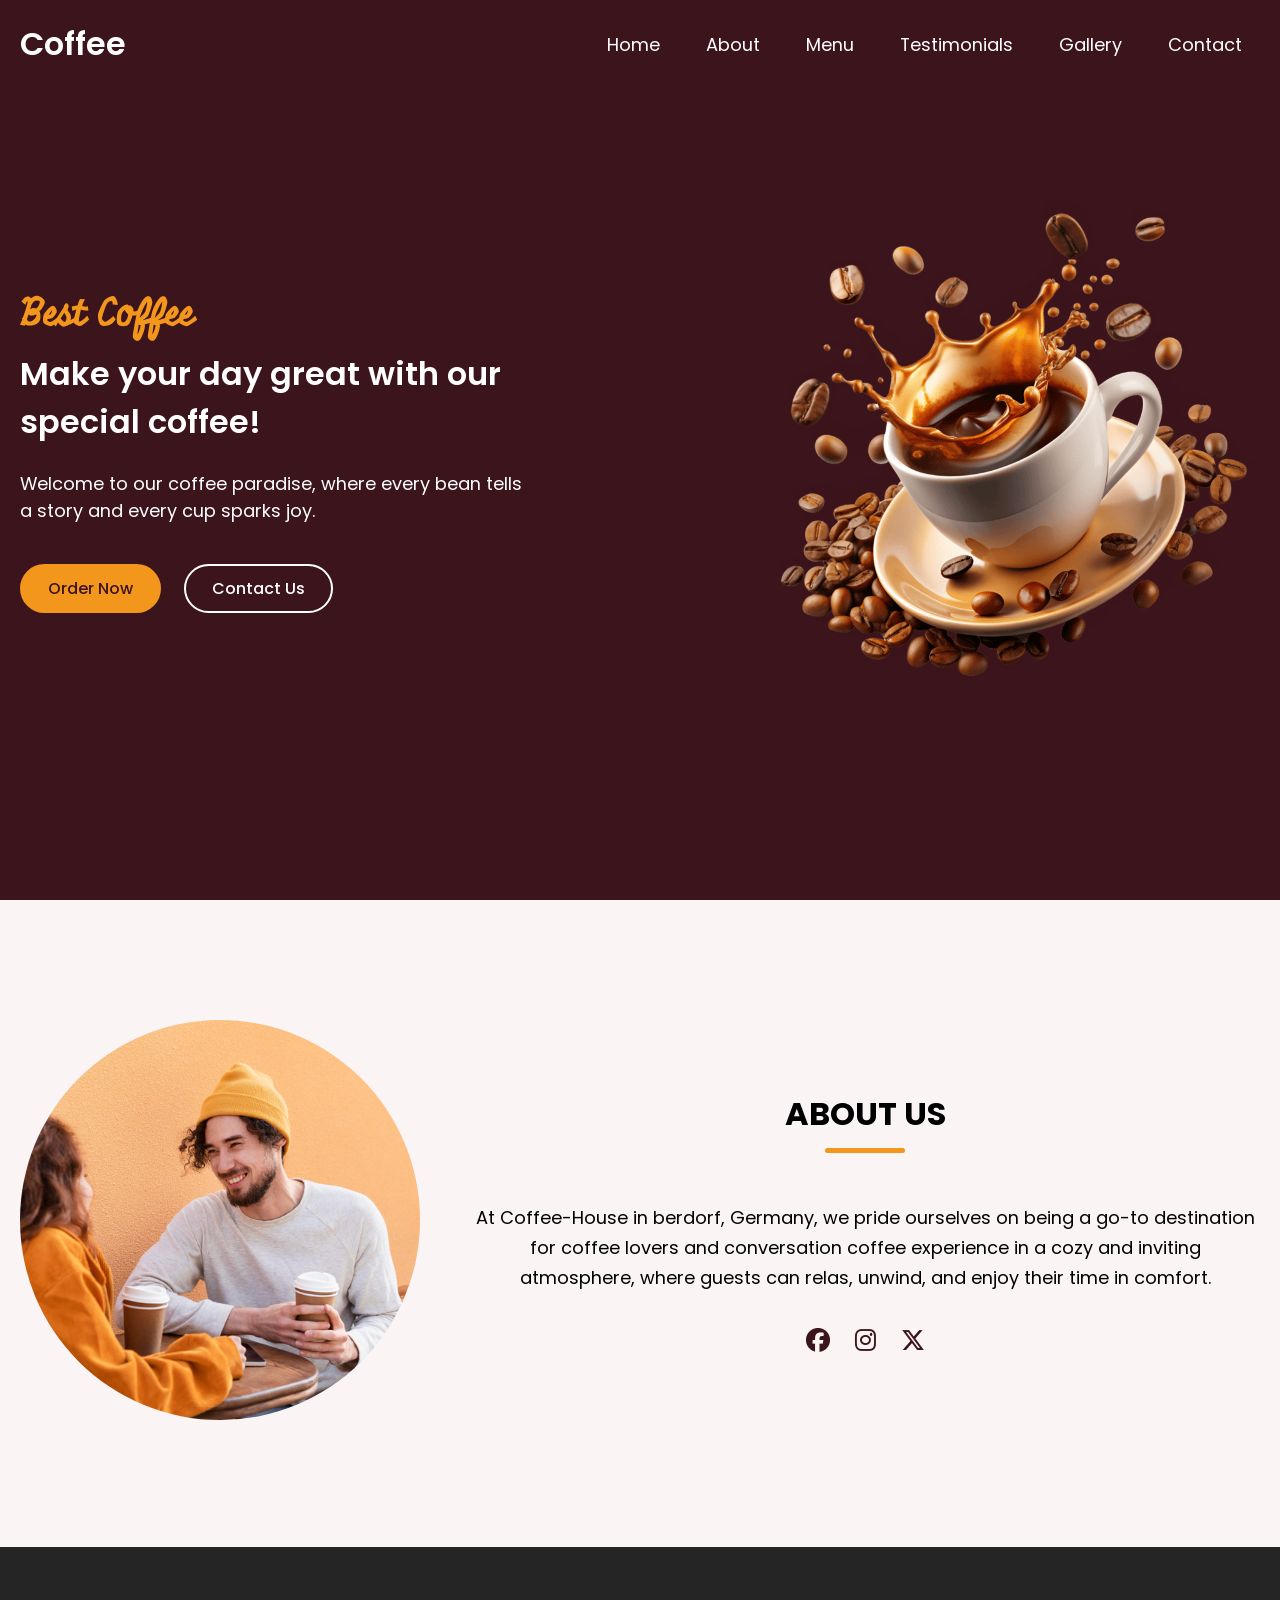
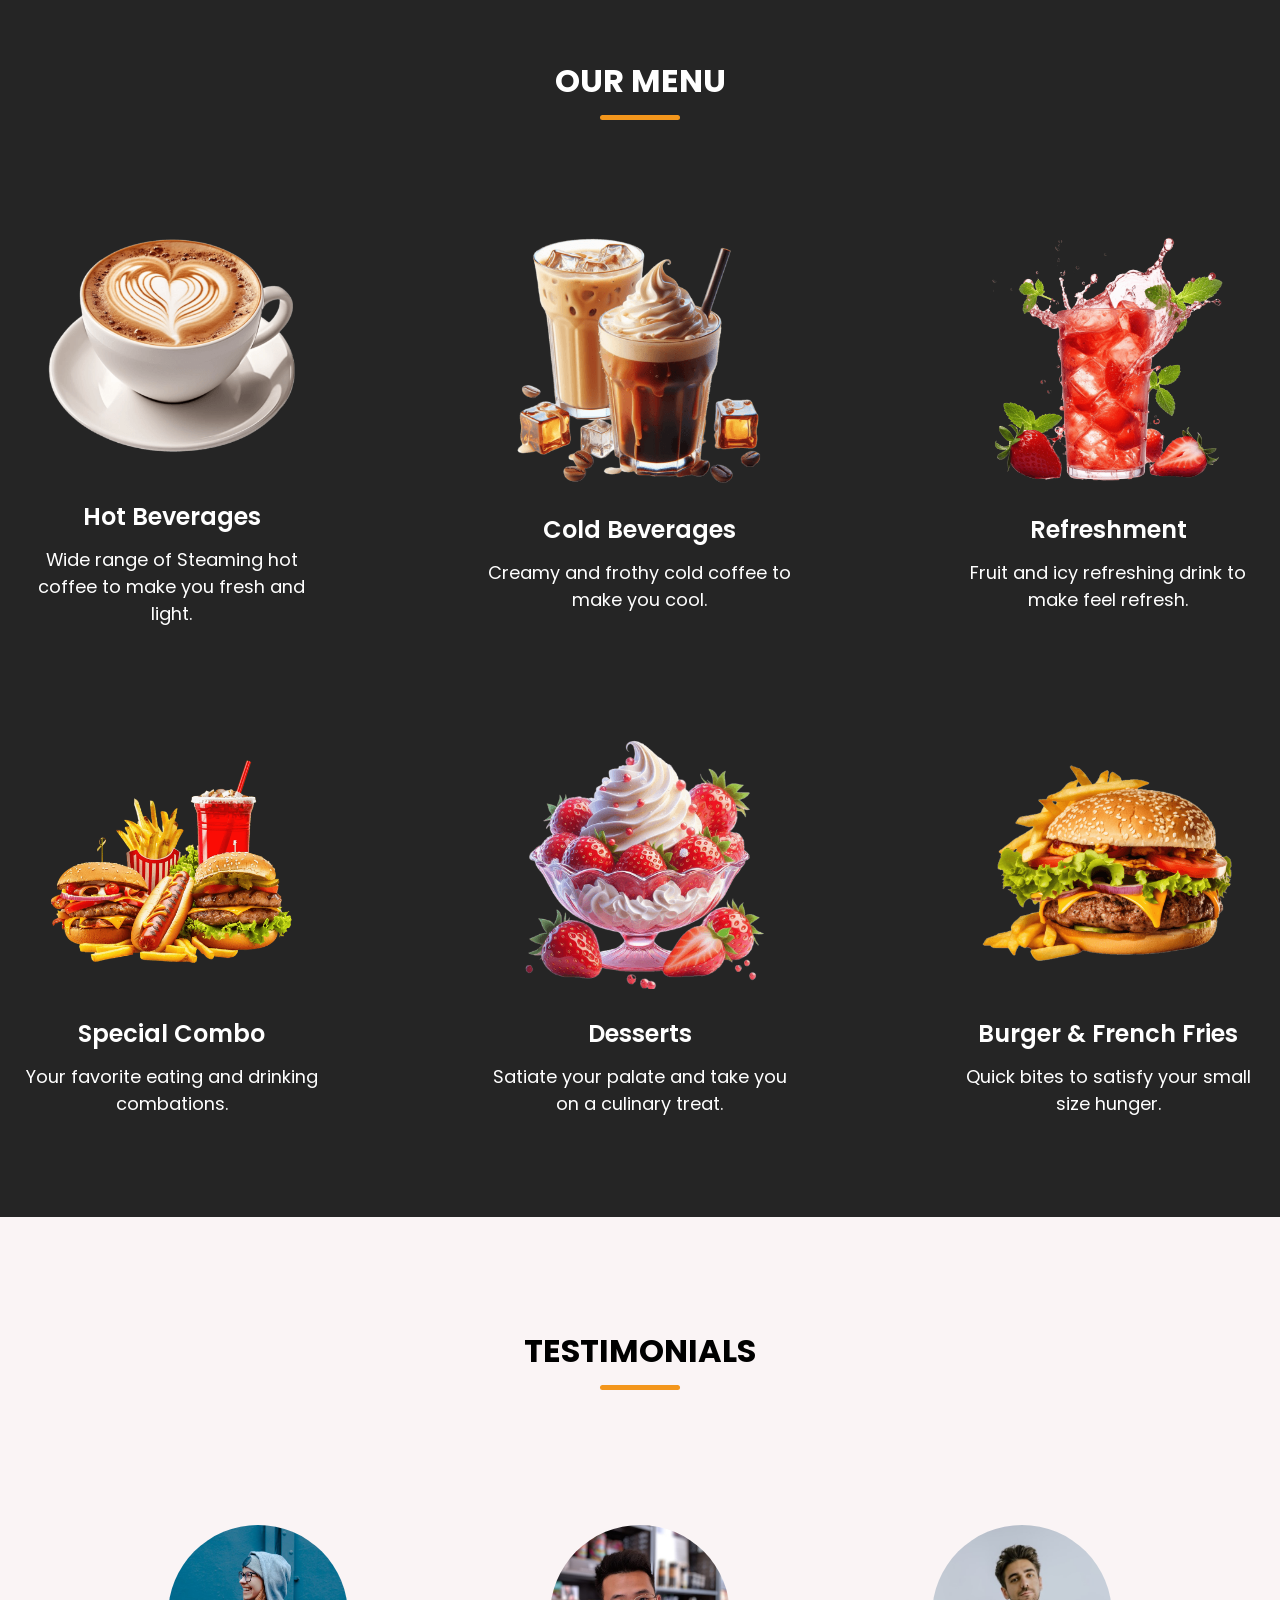
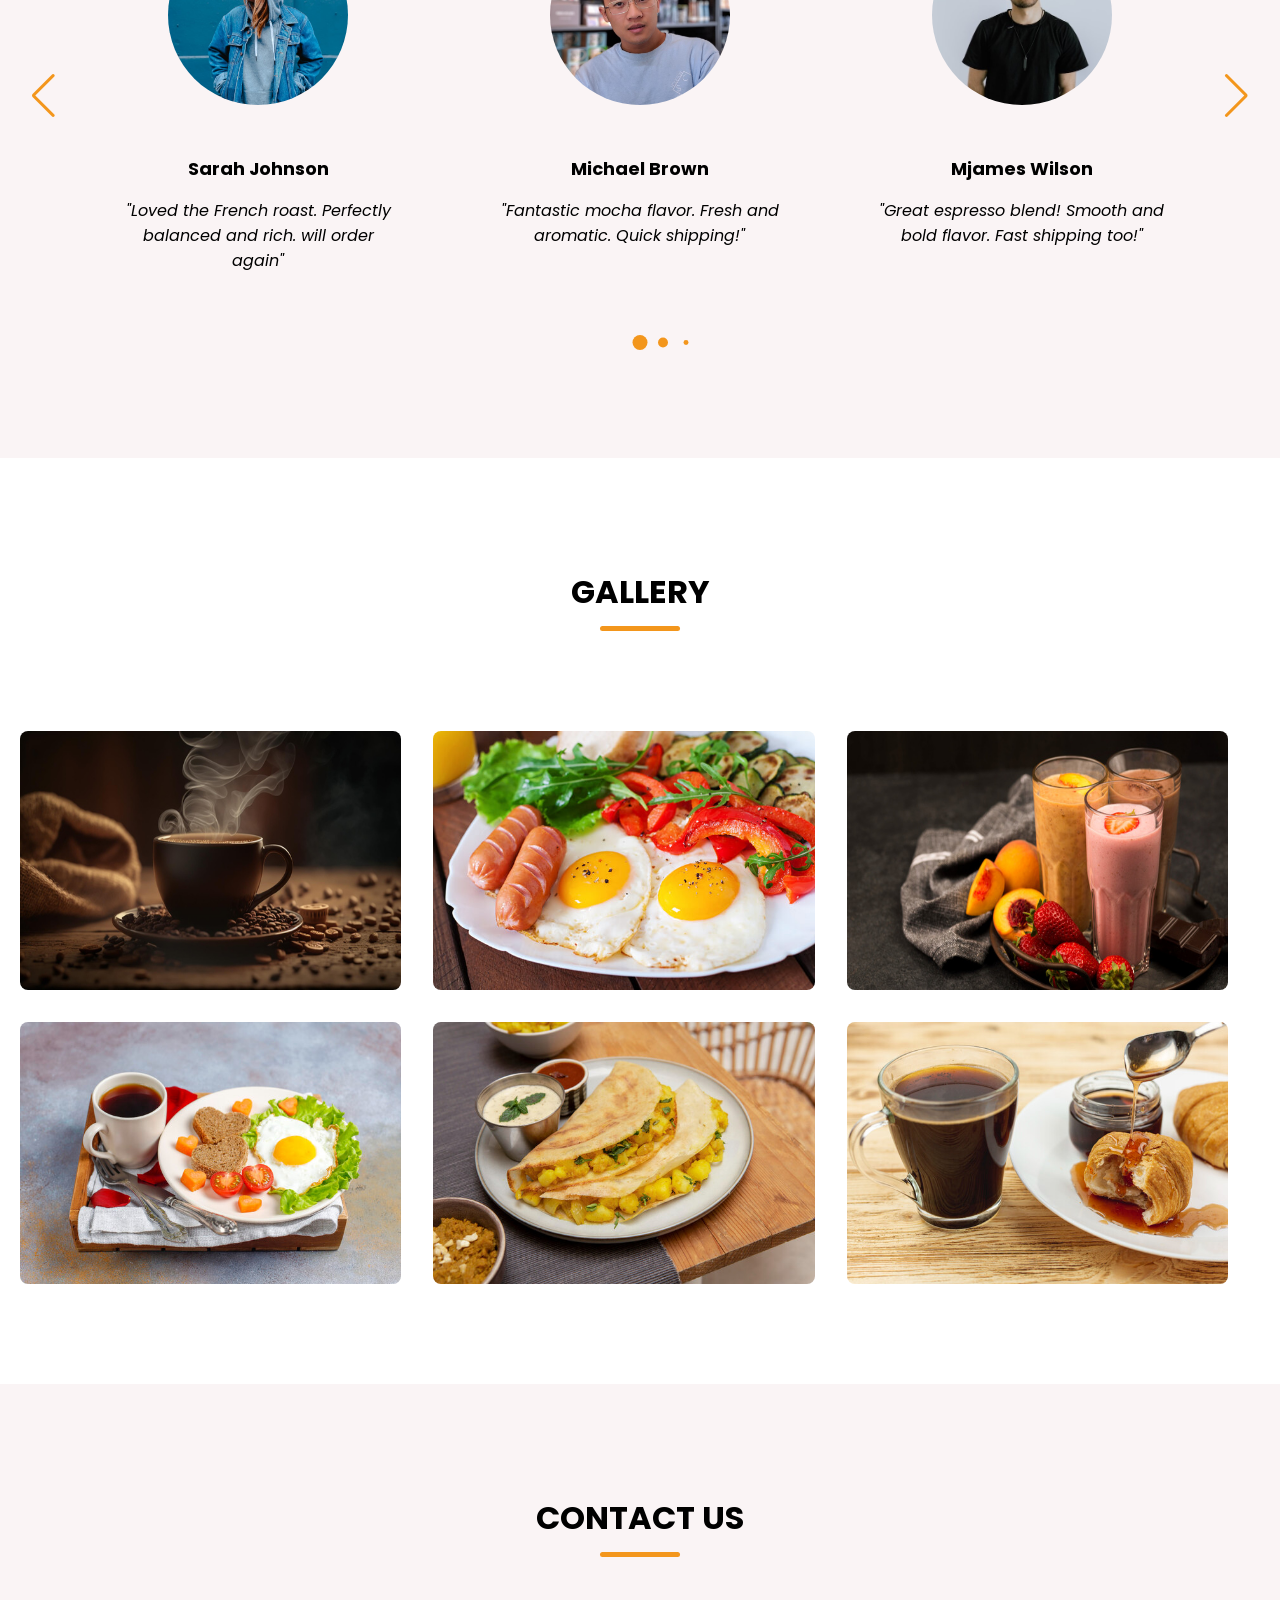
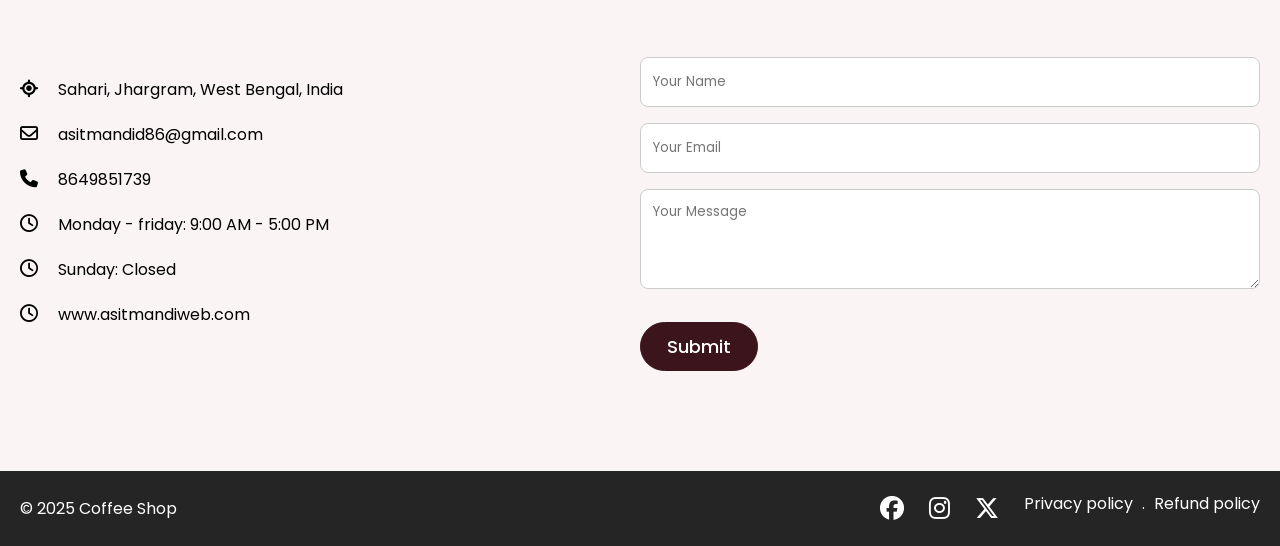
<file: index.html>
<!DOCTYPE html>
<html lang="en">
<head>
    <meta charset="UTF-8">
    <meta name="viewport" content="width=device-width, initial-scale=1.0">
    <title>Coffee</title>
    <!-- linking swiper css -->
     <link rel="stylesheet" href="https://cdn.jsdelivr.net/npm/swiper@11/swiper-bundle.min.css">
     <!-- Ling font Awesome for icons -->
    <link rel="stylesheet" href="https://cdnjs.cloudflare.com/ajax/libs/font-awesome/6.6.0/css/all.min.css">
    <link rel="stylesheet" href="style.css">
</head>
<body>
    <!-- Header / Navbar -->
    <header>
        <nav class="navbar section-content">
            <a href="#" class="nav-logo">
                <h2 class="logo-text">Coffee</h2>
            </a>
            <ul class="nav-menu">
                <button id="menu-close-button" class="fas fa-times"></button>
                <li class="nav-item">
                    <a href="#" class="nav-link">Home</a>
                </li>
                <li class="nav-item">
                    <a href="#about" class="nav-link">About</a>
                </li>
                <li class="nav-item">
                    <a href="#menu" class="nav-link">Menu</a>
                </li>
                <li class="nav-item">
                    <a href="#testimonials" class="nav-link">Testimonials</a>
                </li>
                <li class="nav-item">
                    <a href="#gallery" class="nav-link">Gallery</a>
                </li>
                <li class="nav-item">
                    <a href="#contact" class="nav-link">Contact</a>
                </li>
            </ul>
                <button id="menu-open-button" class="fas fa-bars"></button>
        </nav>
    </header>

    <main>
        <!-- Hero section -->
        <section class="hero-section">
            <div class="section-content">
                <div class="hero-details">
                    <h2 class="title">Best Coffee</h2>
                    <h3 class="subtitle">Make your day great with our special coffee!</h3>
                    <p class="description">Welcome to our coffee paradise, where every bean tells a story and every cup sparks joy.</p>
                    <div class="buttons">
                        <a href="#" class="button order-now">Order Now</a>
                        <a href="#" class="button contact-us">Contact Us</a>
                    </div>
                </div>
                <div class="hero-image-wrapper">
                    <img src="images/coffee-hero-section.png" alt="Hero" class="hero-image">
                </div>
            </div>
        </section>

        <!-- About section -->
         <section class="about-section" id="about">
            <div class="section-content">
                <div class="about-image-wrapper">
                    <img src="images/about-image.jpg" alt="About" class="about-image">
                </div>
                <div class="about-details">
                    <h2 class="section-title">About Us</h2>
                    <p class="text">
                        At Coffee-House in berdorf, Germany, we pride ourselves on being a go-to destination for coffee lovers and conversation coffee experience in a cozy and inviting atmosphere, where guests can relas, unwind, and enjoy their time in comfort.
                    </p>
                    <div class="social-link-list">
                        <a href="#" class="social-link"><i class="fa-brands fa-facebook"></i></a>
                        
                        <a href="#" class="social-link"><i class="fa-brands fa-instagram"></i></a>
                        
                        <a href="#" class="social-link"><i class="fa-brands fa-x-twitter"></i></a>
                    </div>
                </div>
            </div>
         </section>

         <!-- Menu Section -->
          <section class="menu-section" id="menu">
            <h2 class="section-title">Our Menu</h2>
            <div class="section-content">
                <ul class="menu-list">
                    <li class="menu-item">
                        <img src="images/hot-beverages.png" alt="Hot Beverages" class="menu-image">
                        <h3 class="name">Hot Beverages</h3>
                        <p class="text">
                            Wide range of Steaming hot coffee to make you fresh and light.
                        </p>
                    </li>
                    
                    <li class="menu-item">
                        <img src="images/cold-beverages.png" alt="Cold Beverages" class="menu-image">
                        <h3 class="name">Cold Beverages</h3>
                        <p class="text">
                            Creamy and frothy cold coffee to make you cool.
                        </p>
                    </li>
                    
                    <li class="menu-item">
                        <img src="images/refreshment.png" alt="Hot Beverages" class="menu-image">
                        <h3 class="name">Refreshment</h3>
                        <p class="text">
                            Fruit and icy refreshing drink to make feel refresh.
                        </p>
                    </li>
                    
                    <li class="menu-item">
                        <img src="images/special-combo.png" alt="Hot Beverages" class="menu-image">
                        <h3 class="name">Special Combo</h3>
                        <p class="text">
                            Your favorite eating and drinking combations.
                        </p>
                    </li>
                    
                    <li class="menu-item">
                        <img src="images/desserts.png" alt="Desserts" class="menu-image">
                        <h3 class="name">Desserts</h3>
                        <p class="text">
                            Satiate your palate and take you on a culinary treat.
                        </p>
                    </li>
                    
                    <li class="menu-item">
                        <img src="images/burger-frenchfries.png" alt="Burger & French Fries" class="menu-image">
                        <h3 class="name">Burger & French Fries</h3>
                        <p class="text">
                            Quick bites to satisfy your small size hunger.
                        </p>
                    </li>
                </ul>
            </div>
          </section>
<!--   testimonials-section -->
          <section class="testimonials-section" id="testimonials">
            <h2 class="section-title">Testimonials</h2>
            <div class="section-content">
                <div class="slider-container swiper">
                    <div class="slider-wrapper">
                        <ul class="testimonials-list swiper-wrapper">
                            <li class="testimonial swiper-slide">
                                <img src="images/user-1.jpg" alt="User" class="user-image">
                                <h3 class="name">Sarah Johnson</h3>
                                <i class="feedback">"Loved the French roast. Perfectly balanced and rich. will order again"</i>
                            </li>
                            <li class="testimonial swiper-slide">
                            <img src="images/user-2.jpg" alt="User" class="user-image">
                                <h3 class="name">Michael Brown</h3>
                                <i class="feedback">"Fantastic mocha flavor. Fresh and aromatic. Quick shipping!"</i>
                            </li>
                            <li class="testimonial swiper-slide">
                            <img src="images/user-3.jpg" alt="User" class="user-image">
                                <h3 class="name">Mjames Wilson</h3>
                                <i class="feedback">"Great espresso blend! Smooth and bold flavor. Fast shipping too!"</i>
                            </li>
                            <li class="testimonial swiper-slide">
                            <img src="images/user-4.jpg" alt="User" class="user-image">
                                <h3 class="name">Emily Harris</h3>
                                <i class="feedback">"Excellent quality! Fresh beans and quick delivery. Highly recommend."</i>
                            </li>
                            <li class="testimonial swiper-slide">
                            <img src="images/user-5.jpg" alt="User" class="user-image">
                                <h3 class="name">Anthony Thompson</h3>
                                <i class="feedback">"Best decaf I've tried! Smooth and flavorful. Arrived promptly."</i>
                            </li>
                        </ul>
                         <div class="swiper-slide-button swiper-pagination"></div>
                        <div class="swiper-slide-button swiper-button-prev"></div>
                        <div class="swiper-slide-button swiper-button-next"></div>
                    </div>
                </div>
            </div>
          </section>
<!--   Gallery-section -->
          <section class="gallery-section" id="gallery">
            <h2 class="section-title">Gallery</h2>
            <div class="section-content">
                <ul class="gallery-list">
                    <li class="gallery-item">
                        <img src="images/gallery-1.jpg" alt="Gallery" class="gallery-image">
                    </li>

                    <li class="gallery-item">
                        <img src="images/gallery-2.jpg" alt="Gallery" class="gallery-image">
                    </li>

                    <li class="gallery-item">
                        <img src="images/gallery-3.jpg" alt="Gallery" class="gallery-image">
                    </li>

                    <li class="gallery-item">
                        <img src="images/gallery-4.jpg" alt="Gallery" class="gallery-image">
                    </li>

                    <li class="gallery-item">
                        <img src="images/gallery-5.jpg" alt="Gallery" class="gallery-image">
                    </li>

                    <li class="gallery-item">
                        <img src="images/gallery-6.jpg" alt="Gallery" class="gallery-image">
                    </li>
                </ul>
            </div>
          </section>

          <!-- contact section -->
          <section class="contact-section" id="contact">
            <h2 class="section-title">Contact Us</h2>
            <div class="section-content">
                <ul class="contact-info-list">
                <li class="contact-info">
                    <i class="fa-solid fa-location-crosshairs"></i>
                    <p>Sahari, Jhargram, West Bengal, India</p>
                </li>
                <li class="contact-info">
                    <i class="fa-regular fa-envelope"></i>
                    <p>asitmandid86@gmail.com</p>
                </li>
                <li class="contact-info">
                    <i class="fa-solid fa-phone"></i>
                    <p>8649851739</p>
                </li>
                <li class="contact-info">
                    <i class="fa-regular fa-clock"></i>
                    <p>Monday - friday: 9:00 AM - 5:00 PM</p>
                </li>
                <li class="contact-info">
                    <i class="fa-regular fa-clock"></i>
                    <p>Sunday: Closed</p>
                </li>
                <li class="contact-info">
                    <i class="fa-regular fa-clock"></i>
                    <p>www.asitmandiweb.com</p>
                </li>
                </ul>
                <form action="#" class="contact-form">
                    <input type="text" placeholder="Your Name" class="form-input" required>
                    <input type="email" placeholder="Your Email" class="form-input" required>
                    <textarea placeholder="Your Message" class="form-input" required></textarea>
                    <button class="submit-button">Submit</button>
                </form>
            </div>
          </section>
          <!-- footer section -->
           <footer class="footer-section">
                <div class="section-content">
                    <p class="copyright-text">&copy; 2025 Coffee Shop</p>
                    <div class="social-link-list">
                        <a href="#" class="social-link"><i class="fa-brands fa-facebook"></i></a>
                        
                        <a href="#" class="social-link"><i class="fa-brands fa-instagram"></i></a>
                        
                        <a href="#" class="social-link"><i class="fa-brands fa-x-twitter"></i></a>
                        <p class="policy-text">
                            <a href="#" class="policy-link">Privacy policy</a>
                            <span class="separator">.</span>
                            
                            <a href="#" class="policy-link">Refund policy</a>
                        </p>
                    </div>
                </div>
           </footer>
    </main>
    <!-- linking swiper script -->
    <script src="https://cdn.jsdelivr.net/npm/swiper@11/swiper-bundle.min.js"></script>
    <!-- Linking custom script -->
    <script src="scritp.js"></script>
</body>
</html>
</file>
<file: style.css>
/*Importing google font*/
@import url('https://fonts.googleapis.com/css2?family=Miniver&family=Poppins:ital,wght@0,400;0,500;0,600;0,700;1,400&display=swap');
* {
    margin: 0;
    padding: 0;
    box-sizing: border-box;
    font-family: "Poppins", sans-serif;
}
:root {
    /*Color*/
    --white-color: #fff;
    --dark-color: #252525;
    --primary-color: #3b141c;
    --secondary-color: #f3961c;
    --light-pink-color: #faf4f5;
    --medium-gray-color: #ccc;

    /* Font size*/
    --font-size-s: 0.9rem;
    --font-size-n: 1rem;
    --font-size-m: 1.12rem;
    --font-size-1: 1.5rem;
    --font-size-x1:2rem;
    --font-size-xxl: 2.3rem;

    /* Font weight*/
    --font-weight-normal:400;
    --font-weight-medium:500;
    --font-weight-semibold:600;
    --font-weight-bold:700;
    
    /*Border radius*/
    --border-radius-s:8px;
    --border-radius-m:30px;
    --border-radius-circle:50%;

    /* Site max width */
    --site-max-width: 1300px;
}
html{
    scroll-behavior: smooth;
}
/* Styling for whole site */
ul{
    list-style: none;
}
a {
    text-decoration: none;
}
button{
    cursor: pointer;
    border: none;
    background: none;
}
img{
    width: 100%;
}
.section-content{
    margin: 0 auto;
    padding: 0 20px;
    max-width: var(--site-max-width);
}
.section-title{
    text-align: center;
    padding: 60px 0 100px;
    text-transform: uppercase;
    font-size: var(--font-size-x1);
}
.section-title::after{
    content: "";
    width: 80px;
    height: 5px;
    display: block;
    margin: 10px auto 0;
    border-radius: var(--border-radius-s);
    background: var(--secondary-color);
}

/* Navbar styling*/
header{
    position: fixed;
    width: 100%;
    z-index: 5;
    background: var(--primary-color);
}
header .navbar {
    display: flex;
    padding: 20px;
    align-items: center;
    justify-content: space-between;
}
.navbar .nav-logo .logo-text{
    color: var(--white-color);
    font-size: var(--font-size-x1);
    font-weight: var(--font-weight-semibold);
}
.navbar .nav-menu {
    display: flex;
    gap: 10px;
}
.navbar .nav-menu .nav-link{
    padding: 10px 18px;
    color: var(--white-color);
    font-size: var(--font-size-m);
    border-radius: var(--border-radius-m);
    transition: 0.3s ease;
}

.navbar .nav-menu .nav-link:hover{
    color: var(--primary-color);
    background: var(--secondary-color);
}

 .navbar :where(#menu-close-button, #menu-open-button) {
    display: none;
 }
 /* Hero section styling */
.hero-section{
    min-height: 100vh;
    background: var(--primary-color);
}
.hero-section .section-content{
    display: flex;
    align-items: center;
    min-height: 100vh;
    color: var(--white-color);
    justify-content: space-between;
}
.hero-section .hero-details .title{
    font-size: var(--font-size-xxl);
    color: var(--secondary-color);
    font-family: "Miniver", sans-serif;
}
.hero-section .hero-details .subtitle{
    margin-top: 8px;
    max-width: 70%;
    font-size: var(--font-size-x1);
    font-weight: var(--font-weight-semibold);
}
.hero-section .hero-details .description{
    max-width: 70%;
    margin: 24px 0 40px;
    font-size: var(--font-size-m);
}
.hero-section .hero-details .buttons{
    display: flex;
    gap: 23px;
}
.hero-section .hero-details .button{
    padding:10px 26px;
    border: 2px solid transparent;
    color: var(--primary-color);
    border-radius: var(--border-radius-m);
    background: var(--secondary-color);
    font-weight: var(--font-weight-medium);
    transition: 0.3s ease;
}
.hero-section .hero-details .button:hover,
.hero-section .hero-details .contact-us{
    color: var(--white-color);
    border-color: var(--white-color);
    background: transparent;
}
.hero-section .hero-details .contact-us:hover{
    color: var(--primary-color);
    border-color: var(--secondary-color);
    background: var(--secondary-color);
}
.hero-section .hero-image-wrapper{
    max-width: 500px;
}
.about-section{
    padding: 120px 0;
    background: var(--light-pink-color);
}
.about-section .section-content{
    display: flex;
    gap: 50px;
    align-items: center;
    justify-content: space-between;
}
.about-section .section-content .about-image{
    width: 400px;
    height: 400px;
    object-fit: cover;
    border-radius: var(--border-radius-circle);
}
.about-section .about-details .section-title{
    padding: 0;
}
.about-section .about-details{
    max-width: 505;
}
.about-section .about-details .text{
    line-height: 30px;
    margin: 50px 0 30px;
    text-align: center;
    font-size: var(--font-size-m);
}
.about-section .social-link-list{
    display: flex;
    gap: 25px;
    justify-content: center;
}
.about-section .social-link-list .social-link{
    color: var(--primary-color);
    font-size: var(--font-size-1);
    transition: 0.2s ease;
}
.about-section .social-link-list .social-link:hover{
    color: var(--secondary-color);
}
/* Menu section styling */
.menu-section{
    color: var(--white-color);
    background: var(--dark-color);
    padding: 50px 0 100px;
}
.menu-section .menu-list{
    display: flex;
    flex-wrap: wrap;
    gap: 110px;
    align-items: center;
    justify-content: space-between;
}
.menu-section .menu-list .menu-item{
    display: flex;
    text-align: center;
    align-items: center;
    flex-direction: column;
    justify-content: space-between;
    width: calc(100% / 3 - 110px);
}
.menu-section .menu-list .menu-item .menu-image{
    max-width: 83%;
    aspect-ratio: 1;
    margin-bottom: 15px;
    object-fit: contain;
}
.menu-section .menu-list .menu-item .name{
    margin: 12px 0;
    font-size: var(--font-size-1);
    font-weight: var(--font-weight-semibold);
}
.menu-section .menu-list .menu-item .text{
    font-size: var(--font-size-m);
}
/* Testimonials section styling */
.testimonials-section{
    padding: 50px 0 100px;
    background: var(--light-pink-color);
}
.testimonials-section .slider-wrapper{
    overflow: hidden;
    margin: 0 60px 50px;
}
.testimonials-section .testimonial{
    display: flex;
    padding: 35px;
    text-align: center;
    flex-direction: column;
    align-items: center;
}
.testimonials-section .testimonial{
    user-select: none;
    display: flex;
    padding: 35px;
    text-align: center;
    flex-direction: column;
    align-items: center;
}

.testimonials-section .testimonial .user-image{
    width: 180px;
    height: 180px;
    object-fit: cover;
    margin-bottom: 50px;
    border-radius: var(--border-radius-circle);
}
.testimonials-section .testimonial .name{
    margin-bottom: 16px;
    font-size: var(--font-size-m);
}
.testimonials-section .testimonial .feedback{
    line-height: 25px;
}
.testimonials-section .swiper-pagination-bullet{
    width: 15px;
    height: 15px;
    opacity: 1;
    background: var(--secondary-color);
}
.testimonials-section .swiper-slide-button{
    margin-top: -50px;
    color: var(--secondary-color);
    transition: 0.3s ease;
}
.testimonials-section .swiper-slide-button:hover{
    color: var(--primary-color);
}
/* Gallery-section styling */
.gallery-section{
    padding: 50px 0 100px;
}
.gallery-section .gallery-list{
    display: flex;
    flex-wrap: wrap;
    gap: 32px;
}
.gallery-section .gallery-list .gallery-item {
    overflow: hidden;
    border-radius: var(--border-radius-s);
    width: calc(100% / 3 - 32px);
}
.gallery-section .gallery-item .gallery-image{
    width: 100%;
    height: 100%;
    cursor: zoom-in;
    transition: 0.3s ease;
}
.gallery-section .gallery-item:hover .gallery-image{
    transform: scale(1.3);
}
/* Contact us section */
.contact-section{
    padding: 50px 0 100px;
    background: var(--light-pink-color);
}
.contact-section .section-content{
    display: flex;
    gap: 48px;
    align-items: flex-start;
    justify-content: space-between;
}

.contact-section .contact-info-list .contact-info{
    display: flex;
    gap: 20px;
    margin: 20px 0;
    align-items: center;
}
.contact-section .contact-info-list .contact-info i{
    font-size: var(--font-size-m);
}
.contact-section .contact-form .form-input{
    width: 100%;
    height: 50px;
    padding: 0 12px;
    outline: none;
    margin-bottom: 16px;
    background: var(--white-color);
    border-radius: var(--border-radius-s);
    border: 1px solid var(--medium-gray-color);
}
.contact-section .contact-form{
    max-width: 50%;
}
.contact-section .contact-form .form-input:focus{
    border-color: var(--secondary-color);
}
.contact-section .contact-form textarea.form-input{
    height: 100px;
    padding: 12px;
    resize: vertical;
}
.contact-section .contact-form .submit-button{
    padding: 10px 26px;
    margin-top: 10px;
    color: var(--white-color);
    font-size: var(--font-size-m);
    font-weight: var(--font-weight-medium);
    background: var(--primary-color);
    border-radius: var(--border-radius-m);
    border: 1px solid var(--primary-color);
    transition: 0.3s ease;
}
.contact-section .contact-form .submit-button:hover{
    color: var(--primary-color);
    background: transparent;
}
/* Footer-section */
.footer-section{
    padding: 20px 0;
    background: var(--dark-color);
}
.footer-section .section-content{
    display: flex;
    align-items: center;
    justify-content: space-between;
}
.footer-section :where(.copyright-text, .social-link, .policy-link) {
    color: var(--white-color);
    transition: 0.2s ease;
}
.footer-section .social-link-list{
    display: flex;
    gap: 25px;
}
.footer-section .social-link-list .social-link{
    font-size: var(--font-size-1);
}
.footer-section .social-link-list .social-link:hover, .footer-section .policy-text .policy-link:hover{
    color: var(--secondary-color);
}
.footer-section .policy-text .separator{
    margin: 0 5px;
    color: var(--white-color);
}
/* Responsive media query code for max width 1024px */
@media screen and (max-width: 1024px){
    .menu-section .menu-list{
        gap: 60px;
    }
    .menu-section .menu-list .menu-item{
        width: calc(100% / 3 - 60px);
    }
}
/* Responsive media query code for max width 900px */
@media screen and (max-width: 900px) {
    :root {
    --font-size-m: 1rem;
    --font-size-1: 1.3rem;
    --font-size-x1:1.5rem;
    --font-size-xxl: 1.8rem;
    }
    body.show-mobile-menu header::before{
        content: "";
        position: fixed;
        left: 0;
        top: 0;
        height: 100%;
        width: 100%;
        backdrop-filter: blur(5px);
        background: rgba(0, 0, 0, 0.2);
    }
    .navbar :where(#menu-close-button, #menu-open-button){
        display: block;
        font-size: var(--font-size-1);
    }
    .navbar #menu-close-button{
        position: absolute;
        right: 30px;
        top: 30px;
    }
    .navbar #menu-open-button{
        color: var(--white-color);
    }
    .navbar .nav-menu{
        display: block;
        position: fixed;
        left: -300px;
        top: 0;
        width: 300px;
        height: 100%;
        display: flex;
        flex-direction: column;
        align-items: center;
        padding-top: 100px;
        background: var(--white-color);
        transition: left 0.2s ease;
    }
    body.show-mobile-menu .navbar .nav-menu{
        left: 0;
    }
    .navbar .nav-menu .nav-link{
        color: var(--dark-color);
        display: block;
        margin-top: 17px;
        font-size: var(--font-size-1);
    }
    .hero-section .section-content{
        gap: 50px;
        text-align: center;
        padding: 30px 20px 20px;
        flex-direction: column-reverse;
        justify-content: center;
    }
    .hero-section .hero-details :is(.subtitle, .description), .about-section .about-details, .contact-section .contact-form{
        max-width: 100%;
    }
    .hero-section .hero-details .buttons{
        justify-content: center;
    }
    .hero-section .hero-image-wrapper{
        max-width: 270px;
        margin-right: 0;
    }
    .about-section .section-content{
        gap: 70px;
        flex-direction: column-reverse;
    }
     .about-section .about-image-wrapper .about-image{
        width: 100%;
        height: 100%;
        max-width: 250px;
        aspect-ratio: 1;
     }
     
    .menu-section .menu-list{
        gap: 30px;
    }
    .menu-section .menu-list .menu-item{
        width: calc(100% / 2 - 30px);
    }
    .menu-section .menu-list .menu-item .menu-image{
        max-width: 200px;
    }
    .gallery-section .gallery-list{
        gap: 30px;
    }
    .gallery-section .gallery-list .gallery-item{
        width: calc(100% / 2 - 30px);
    }
    .contact-section .section-content{
        align-items: center;
        flex-direction: column-reverse;
    }
    
}
/* Responsive media query code for max width 640px */
@media screen and (max-width: 640px) {
    .menu-section .menu-list{
        gap: 30px;
    }
    .menu-section .menu-list .menu-item,
    .gallery-section .gallery-list .gallery-item{
        width: 100%;
    }
    .testimonials-section .slider-wrapper{
        margin: 0 0 30px;
    }
    .testimonials-section .swiper-slide-button{
        display: none;
    }
    .footer-section .section-content{
        flex-direction: column;
        gap: 20px;
    }
}
</file>
